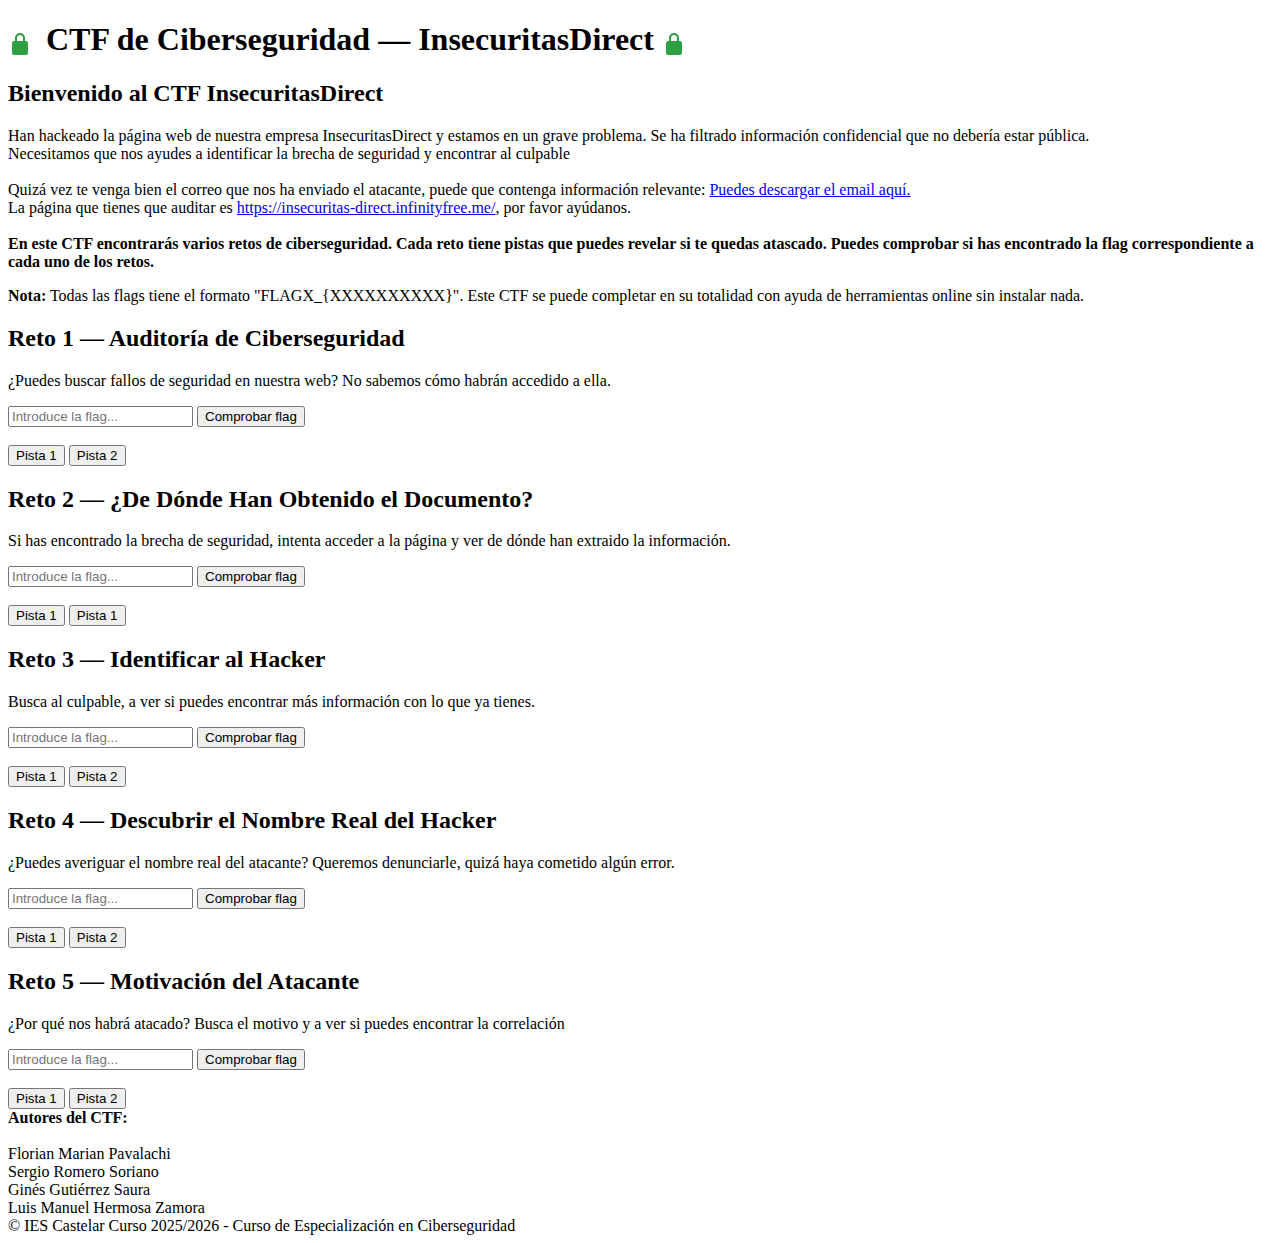
<file: reto5/index.html>
<!DOCTYPE html>
<html lang="es">
	<head>
		<meta charset="UTF-8">
		<title>CTF InsecuritasDirect - IES Castelar Curso 2025/2026 Ciberseguridad</title>
		<link rel="icon" href="iescastelar_logo.png" type="image/x-icon">
		<link rel="stylesheet" href="styles.css">
	</head>

	<body>
		<div class="container">
			<h1>
				<svg xmlns="http://www.w3.org/2000/svg" width="24" height="24" fill="#2ea043" viewBox="0 0 24 24" style="vertical-align: middle; margin-right:6px;">
					<path d="M12 2C9.243 2 7 4.243 7 7v3H6c-1.103 0-2 .897-2 2v10c0 1.103.897 2 2 2h12c1.103 0 2-.897 2-2V12c0-1.103-.897-2-2-2h-1V7c0-2.757-2.243-5-5-5zm-3 8V7c0-1.654 1.346-3 3-3s3 1.346 3 3v3h-6z"/>
				</svg>
				CTF de Ciberseguridad — InsecuritasDirect
				
				<svg xmlns="http://www.w3.org/2000/svg" width="24" height="24" fill="#2ea043" viewBox="0 0 24 24" style="vertical-align: middle; margin-right:6px;">
					<path d="M12 2C9.243 2 7 4.243 7 7v3H6c-1.103 0-2 .897-2 2v10c0 1.103.897 2 2 2h12c1.103 0 2-.897 2-2V12c0-1.103-.897-2-2-2h-1V7c0-2.757-2.243-5-5-5zm-3 8V7c0-1.654 1.346-3 3-3s3 1.346 3 3v3h-6z"/>
				</svg>
			</h1>
			
			<div class="intro-box">
				<h2>Bienvenido al CTF InsecuritasDirect</h2>
				<p>
					Han hackeado la página web de nuestra empresa InsecuritasDirect y estamos en un grave problema. Se ha filtrado información confidencial que no debería estar pública.<br/>
					Necesitamos que nos ayudes a identificar la brecha de seguridad y encontrar al culpable<br/><br/>
					Quizá vez te venga bien el correo que nos ha enviado el atacante, puede que contenga información relevante: <a href="recursos/email_InsecuritasDirect.pdf" target="_blank">Puedes descargar el email aquí.</a><br/>
					La página que tienes que auditar es <a href="https://insecuritas-direct.infinityfree.me/" target="_blank">https://insecuritas-direct.infinityfree.me/</a>, por favor ayúdanos.
					
					<br/><br/>
					
					<strong>
						En este CTF encontrarás varios retos de ciberseguridad. 
						Cada reto tiene pistas que puedes revelar si te quedas atascado. 
						Puedes comprobar si has encontrado la flag correspondiente a cada uno de los retos.
					</strong>
				</p>
				<div class="note-box">
					<strong>Nota:</strong> Todas las flags tiene el formato "FLAGX_{XXXXXXXXXX}". Este CTF se puede completar en su totalidad con ayuda de herramientas online sin instalar nada.
				</div>
			</div>


			
			<div class="challenge">
				<h2>Reto 1 — Auditoría de Ciberseguridad</h2>
				<p>¿Puedes buscar fallos de seguridad en nuestra web? No sabemos cómo habrán accedido a ella.</p>
				
				<div class="flag-box">
					<input type="text" class="flag-input" placeholder="Introduce la flag..." data-flag="FLAG1_{SeTeVe_L4_P4SS}">
					<button class="flag-btn">Comprobar flag</button>
					<span class="flag-result"></span>
				</div><br/>

				<button class="hint-btn" data-target="r1-h1">Pista 1</button>
				<button class="hint-btn" data-target="r1-h2">Pista 2</button>
				<div id="r1-h1" class="hint" hidden>
					Busca en la página web, tal vez encuentres algo.
				</div>
				<div id="r1-h2" class="hint" hidden>
					Hay que tener cuidado con las fotografías que se suben a internet, pueden contener información confidencial.
				</div>
				
			</div>



			<div class="challenge">
				<h2>Reto 2 — ¿De Dónde Han Obtenido el Documento?</h2>
				<p>Si has encontrado la brecha de seguridad, intenta acceder a la página y ver de dónde han extraido la información.</p>
				
				<div class="flag-box">
					<input type="text" class="flag-input" placeholder="Introduce la flag..." data-flag="FLAG2_{D0cum3nt0_F1Ltr3d0}">
					<button class="flag-btn">Comprobar flag</button>
					<span class="flag-result"></span>
				</div><br/>
				
				<button class="hint-btn" data-target="r2-h1">Pista 1</button>
				<button class="hint-btn" data-target="r2-h2">Pista 1</button>
				<div id="r2-h1" class="hint" hidden>
					Utiliza la contraseña del reto anterior.
				</div>
				<div id="r2-h2" class="hint" hidden>
					El nombre de usuario lo puedes encontrar en la página también.
				</div>
				
				
			
			</div>
			
			<div class="challenge">
				<h2>Reto 3 — Identificar al Hacker</h2>
				<p>Busca al culpable, a ver si puedes encontrar más información con lo que ya tienes.</p>
				
				<div class="flag-box">
					<input type="text" class="flag-input" placeholder="Introduce la flag..." data-flag="FLAG3_{tr4fic4nt3_d3_but4n0}">
					<button class="flag-btn">Comprobar flag</button>
					<span class="flag-result"></span>
				</div><br/>
				
				<button class="hint-btn" data-target="r3-h1">Pista 1</button>
				<button class="hint-btn" data-target="r3-h2">Pista 2</button>
				<div id="r3-h1" class="hint" hidden>
					Los metadatos de un archivo pueden proporcionar información relevante.
				</div>
				<div id="r3-h2" class="hint" hidden>
					¿Quizá el email que nos enviaron contenga más información?
				</div>
			</div>
			
			
			
			<div class="challenge">
				<h2>Reto 4 — Descubrir el Nombre Real del Hacker</h2>
				<p>¿Puedes averiguar el nombre real del atacante? Queremos denunciarle, quizá haya cometido algún error.</p>

				<div class="flag-box">
					<input type="text" class="flag-input" placeholder="Introduce la flag..." data-flag="FLAG4_{jose_rodriguez_martin}">
					<button class="flag-btn">Comprobar flag</button>
					<span class="flag-result"></span>
				</div><br/>
				
				<button class="hint-btn" data-target="r4-h1">Pista 1</button>
				<button class="hint-btn" data-target="r4-h2">Pista 2</button>
				<div id="r4-h1" class="hint" hidden>
					Busca en los archivos subidos por el atacante, tal vez ha ocultado el mensaje...
				</div>
				<div id="r4-h2" class="hint" hidden>
					El hacker mencionó que estaba aprendiendo diferentes técnicas de ciberseguridad, prueba con esteganografía en algún archivo. <a href=https://stylesuxx.github.io/steganography/ target=_blank>https://stylesuxx.github.io/steganography/</a>
				</div>
				
			</div>
			
			
			
			<div class="challenge">
				<h2>Reto 5 — Motivación del Atacante</h2>
				<p>¿Por qué nos habrá atacado? Busca el motivo y a ver si puedes encontrar la correlación</p>
				
				<div class="flag-box">
					<input type="text" class="flag-input" placeholder="Introduce la flag..." data-flag="FLAG5_{D3SP3D1D0}">
					<button class="flag-btn">Comprobar flag</button>
					<span class="flag-result"></span>
				</div><br/>
				
				<button class="hint-btn" data-target="r5-h1">Pista 1</button>
				<button class="hint-btn" data-target="r5-h2">Pista 2</button>
				<div id="r5-h1" class="hint" hidden>
					¿Has encontrado el archivo oculto? Que texto más raro...
				</div>
				<div id="r5-h2" class="hint" hidden>
					¿Tal vez esté cifrado?
				</div>
			</div>
			
			<div class="authors-box">
				<strong>Autores del CTF:</strong><br/><br/>
				Florian Marian Pavalachi<br/>
				Sergio Romero Soriano<br/>
				Ginés Gutiérrez Saura<br/>
				Luis Manuel Hermosa Zamora
			</div>
			
			<footer>
				&copy; IES Castelar Curso 2025/2026 - Curso de Especialización en Ciberseguridad
			</footer>
		</div>
		
		
		
		<script>
			// Botones
			document.querySelectorAll(".hint-btn").forEach(btn => {
				btn.addEventListener("click", () => {
					const challenge = btn.closest(".challenge");
					const target = document.getElementById(btn.dataset.target);
					
					const wasOpen = !target.hasAttribute("hidden")
					
					// Cerrar todas las pistas del reto
					challenge.querySelectorAll(".hint").forEach(hint => {
						hint.setAttribute("hidden", "");
					});

					// Si no estaba abierta, la abrimos
					if (!wasOpen) {
						target.hidden = false;
					}
				});
			});
			
			// FLAG
			
			document.querySelectorAll(".flag-btn").forEach(btn => {
				btn.addEventListener("click", () => {
					const challenge = btn.closest(".challenge");
					const input = challenge.querySelector(".flag-input");
					const result = challenge.querySelector(".flag-result");

					const correctFlag = input.dataset.flag;
					const userFlag = input.value.trim();

					input.classList.remove("correct", "wrong");

					if (userFlag === correctFlag) {
						input.classList.add("correct");
						input.disabled = true;
						btn.disabled = true;
						result.textContent = "✅ Flag correcta";
						result.style.color = "#2ea043";
					} else {
						input.classList.add("wrong");
						result.textContent = "❌ Flag incorrecta";
						result.style.color = "#f87171";
						setTimeout(() => input.classList.remove("wrong"), 1000);
					}
				});
			});
		</script>

	</body>
</html>
</file>
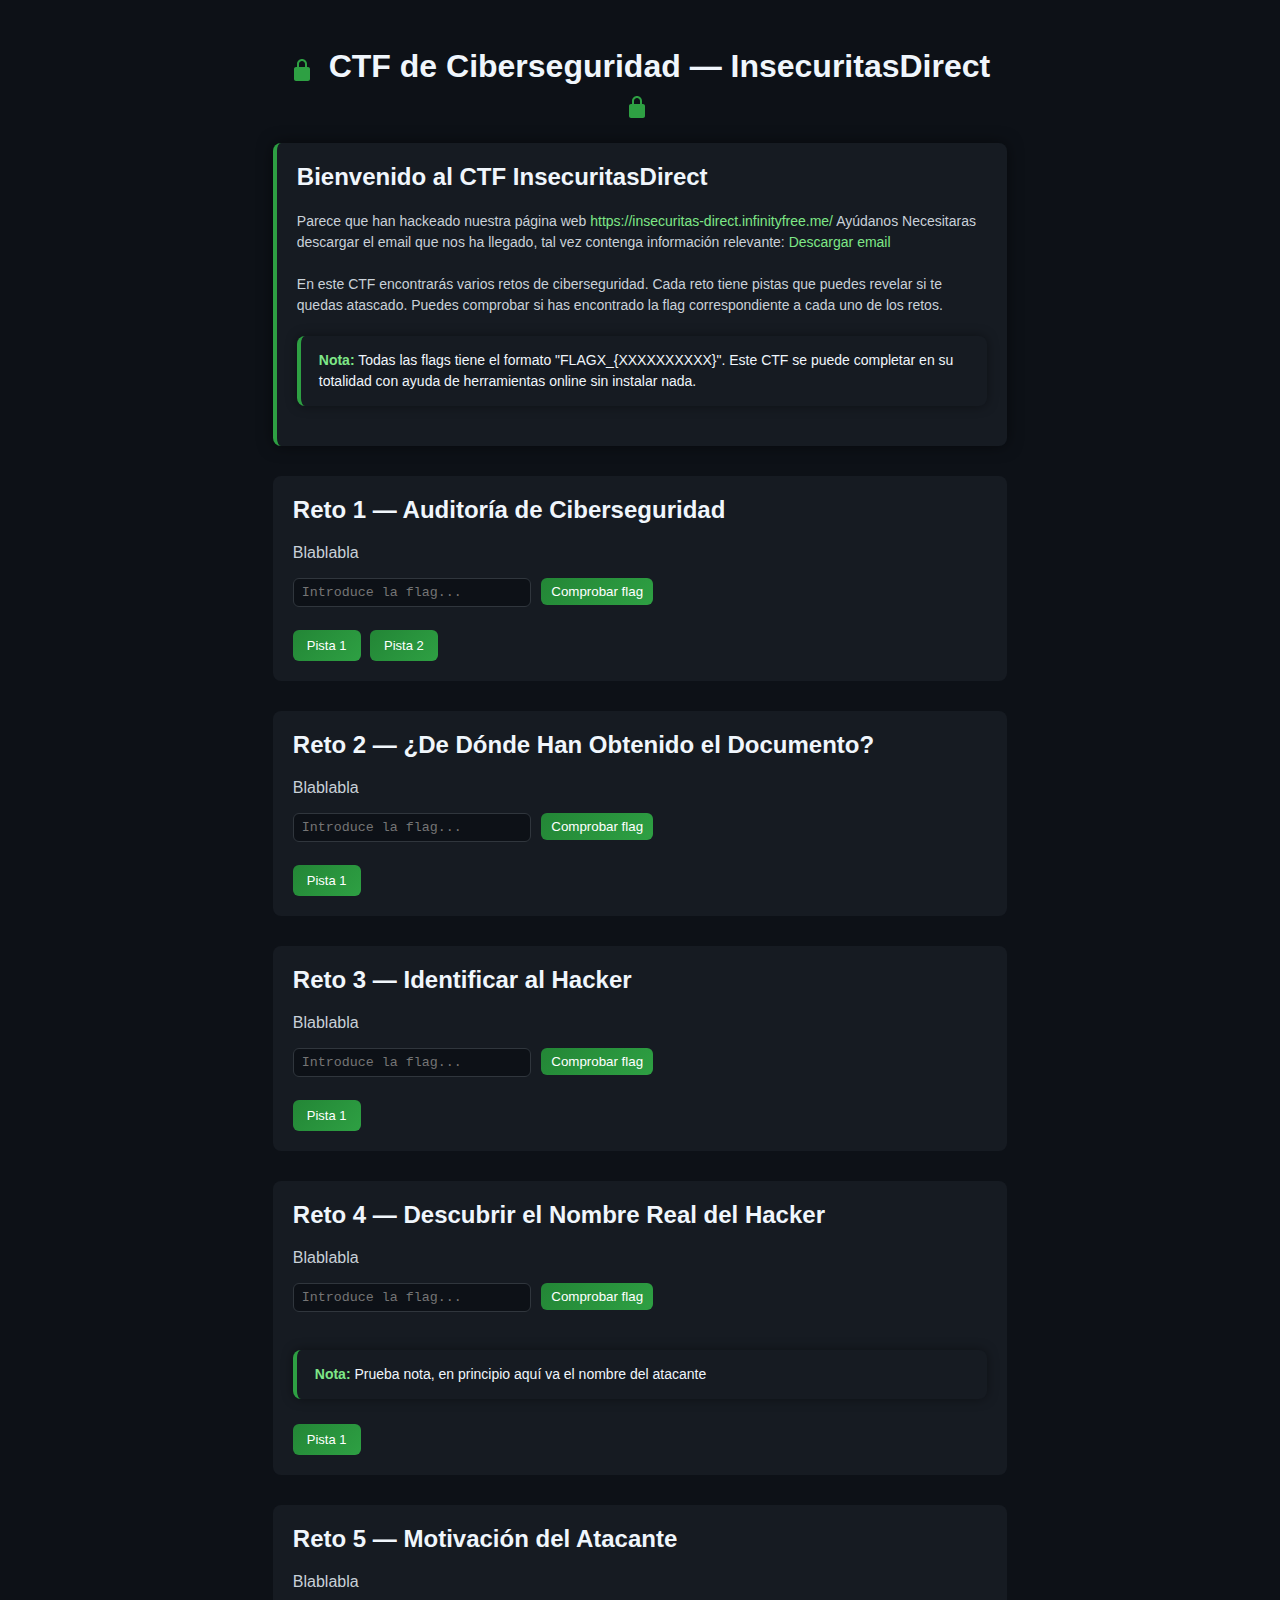
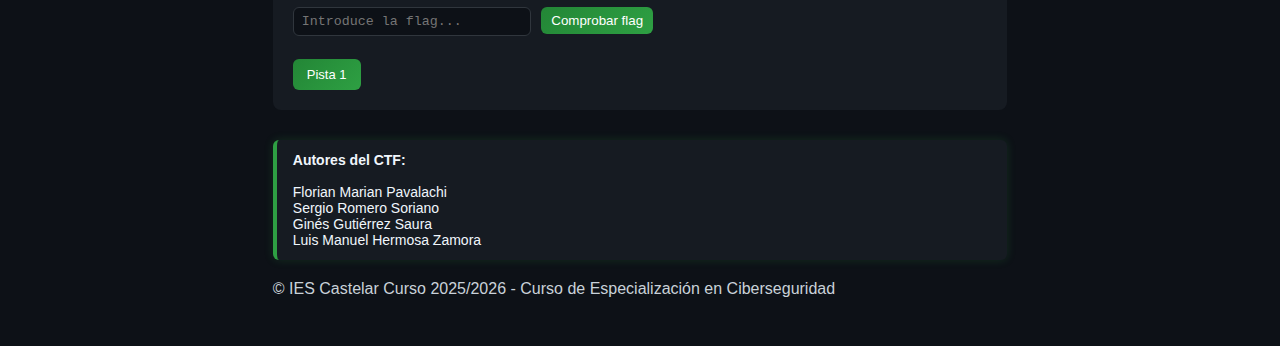
<file: ctf/reto5/index.html>
<!DOCTYPE html>
<html lang="es">
	<head>
		<meta charset="UTF-8">
		<title>CTF InsecuritasDirect - IES Castelar Curso 2025/2026 Ciberseguridad</title>
		<link rel="icon" href="iescastelar_logo.png" type="image/x-icon">
		<link rel="stylesheet" href="styles.css">
	</head>

	<body>
		<div class="container">
			<h1>
				<svg xmlns="http://www.w3.org/2000/svg" width="24" height="24" fill="#2ea043" viewBox="0 0 24 24" style="vertical-align: middle; margin-right:6px;">
					<path d="M12 2C9.243 2 7 4.243 7 7v3H6c-1.103 0-2 .897-2 2v10c0 1.103.897 2 2 2h12c1.103 0 2-.897 2-2V12c0-1.103-.897-2-2-2h-1V7c0-2.757-2.243-5-5-5zm-3 8V7c0-1.654 1.346-3 3-3s3 1.346 3 3v3h-6z"/>
				</svg>
				CTF de Ciberseguridad — InsecuritasDirect
				
				<svg xmlns="http://www.w3.org/2000/svg" width="24" height="24" fill="#2ea043" viewBox="0 0 24 24" style="vertical-align: middle; margin-right:6px;">
					<path d="M12 2C9.243 2 7 4.243 7 7v3H6c-1.103 0-2 .897-2 2v10c0 1.103.897 2 2 2h12c1.103 0 2-.897 2-2V12c0-1.103-.897-2-2-2h-1V7c0-2.757-2.243-5-5-5zm-3 8V7c0-1.654 1.346-3 3-3s3 1.346 3 3v3h-6z"/>
				</svg>
			</h1>
			
			<div class="intro-box">
				<h2>Bienvenido al CTF InsecuritasDirect</h2>
				<p>
					Parece que han hackeado nuestra página web <a href="https://insecuritas-direct.infinityfree.me/" target="_blank">https://insecuritas-direct.infinityfree.me/</a> Ayúdanos
					Necesitaras descargar el email que nos ha llegado, tal vez contenga información relevante: <a href="recursos/email_InsecuritasDirect.pdf" target="_blank">Descargar email</a>
					
					<br/><br/>
					
					En este CTF encontrarás varios retos de ciberseguridad. 
					Cada reto tiene pistas que puedes revelar si te quedas atascado. 
					Puedes comprobar si has encontrado la flag correspondiente a cada uno de los retos.
				</p>
				<div class="note-box">
					<strong>Nota:</strong> Todas las flags tiene el formato "FLAGX_{XXXXXXXXXX}". Este CTF se puede completar en su totalidad con ayuda de herramientas online sin instalar nada.
				</div>
			</div>


			
			<div class="challenge">
				<h2>Reto 1 — Auditoría de Ciberseguridad</h2>
				<p>Blablabla</p>
				
				<div class="flag-box">
					<input type="text" class="flag-input" placeholder="Introduce la flag..." data-flag="FLAG1_{SeTeVe_L4_P4SS}">
					<button class="flag-btn">Comprobar flag</button>
					<span class="flag-result"></span>
				</div><br/>

				<button class="hint-btn" data-target="r1-h1">Pista 1</button>
				<button class="hint-btn" data-target="r1-h2">Pista 2</button>
				<div id="r1-h1" class="hint" hidden>
					Texto de la pista 1.
				</div>
				<div id="r1-h2" class="hint" hidden>
					Texto de la pista 2.
				</div>
				
			</div>



			<div class="challenge">
				<h2>Reto 2 — ¿De Dónde Han Obtenido el Documento?</h2>
				<p>Blablabla</p>
				
				<div class="flag-box">
					<input type="text" class="flag-input" placeholder="Introduce la flag..." data-flag="FLAG2_{D0cum3nt0_F1Ltr3d0}">
					<button class="flag-btn">Comprobar flag</button>
					<span class="flag-result"></span>
				</div><br/>
				
				<button class="hint-btn" data-target="r2-h1">Pista 1</button>
				<div id="r2-h1" class="hint" hidden>
					Texto de la pista.
				</div>
				
				
			
			</div>
			
			<div class="challenge">
				<h2>Reto 3 — Identificar al Hacker</h2>
				<p>Blablabla</p>
				
				<div class="flag-box">
					<input type="text" class="flag-input" placeholder="Introduce la flag..." data-flag="FLAG3_{tr4fic4nt3_d3_but4n0}">
					<button class="flag-btn">Comprobar flag</button>
					<span class="flag-result"></span>
				</div><br/>
				
				<button class="hint-btn" data-target="r3-h1">Pista 1</button>
				<div id="r3-h1" class="hint" hidden>
					Texto de la pista.
				</div>
			</div>
			
			
			
			<div class="challenge">
				<h2>Reto 4 — Descubrir el Nombre Real del Hacker</h2>
				<p>Blablabla</p>

				<div class="flag-box">
					<input type="text" class="flag-input" placeholder="Introduce la flag..." data-flag="FLAG4_{jose_rodriguez_martin}">
					<button class="flag-btn">Comprobar flag</button>
					<span class="flag-result"></span>
				</div><br/>
				
				<div class="note-box">
					<strong>Nota:</strong> Prueba nota, en principio aquí va el nombre del atacante
				</div>
				
				<button class="hint-btn" data-target="r4-h1">Pista 1</button>
				<div id="r4-h1" class="hint" hidden>
					Texto de la pista.
				</div>
				
			</div>
			
			
			
			<div class="challenge">
				<h2>Reto 5 — Motivación del Atacante</h2>
				<p>Blablabla</p>
				
				<div class="flag-box">
					<input type="text" class="flag-input" placeholder="Introduce la flag..." data-flag="FLAG5_{13_10_2025}">
					<button class="flag-btn">Comprobar flag</button>
					<span class="flag-result"></span>
				</div><br/>
				
				<button class="hint-btn" data-target="r5-h1">Pista 1</button>
				<div id="r5-h1" class="hint" hidden>
					Texto de la pista.
				</div>
			</div>
			
			<div class="authors-box">
				<strong>Autores del CTF:</strong><br/><br/>
				Florian Marian Pavalachi<br/>
				Sergio Romero Soriano<br/>
				Ginés Gutiérrez Saura<br/>
				Luis Manuel Hermosa Zamora
			</div>
			
			<footer>
				&copy; IES Castelar Curso 2025/2026 - Curso de Especialización en Ciberseguridad
			</footer>
		</div>
		
		
		
		<script>
			// Botones
			document.querySelectorAll(".hint-btn").forEach(btn => {
				btn.addEventListener("click", () => {
					const challenge = btn.closest(".challenge");
					const target = document.getElementById(btn.dataset.target);
					
					const wasOpen = !target.hasAttribute("hidden")
					
					// Cerrar todas las pistas del reto
					challenge.querySelectorAll(".hint").forEach(hint => {
						hint.setAttribute("hidden", "");
					});

					// Si no estaba abierta, la abrimos
					if (!wasOpen) {
						target.hidden = false;
					}
				});
			});
			
			// FLAG
			
			document.querySelectorAll(".flag-btn").forEach(btn => {
				btn.addEventListener("click", () => {
					const challenge = btn.closest(".challenge");
					const input = challenge.querySelector(".flag-input");
					const result = challenge.querySelector(".flag-result");

					const correctFlag = input.dataset.flag;
					const userFlag = input.value.trim();

					input.classList.remove("correct", "wrong");

					if (userFlag === correctFlag) {
						input.classList.add("correct");
						input.disabled = true;
						btn.disabled = true;
						result.textContent = "✅ Flag correcta";
						result.style.color = "#2ea043";
					} else {
						input.classList.add("wrong");
						result.textContent = "❌ Flag incorrecta";
						result.style.color = "#f87171";
						setTimeout(() => input.classList.remove("wrong"), 1000);
					}
				});
			});
		</script>

	</body>
</html>
</file>
<file: reto5/styles.css>
  �I     �E�      h�4      Z$     �I     �E�      h�4      Z$     �I     �E�      h�4      Z$     �I     �E�      h�4      Z$     ������]��(!�?�+WF�U�Y��$Y�X�lx�|     ~*I$�bp瑻�;��Ód͓%�LU��KDDļ��w���~B�?wW�~�d�     ���I���w�g��ۓeYUI�u�%��ݑ��-���'��     @)�m���w�_�����YVU"�^JȦ�;R��oI�wF����-��qG>���eU%r�GS�_��l;���R���P�,Y\k���������{O��Z[ۤ<T��>r�{>3   `b+J�`瑻�۳	��Ƒ���+s7ݖ�޺+'�xo��y����~|�����b�d��ل�<r7�v,Y\k���x�7�}���J��ll����y9���Q=^���Ҳ��     <*�D�?�#��7r��+�ە�r@���e�d�'���o�<�Akk�������5��l��=)""��e55�28t~ԏ]����u�ד0    �1fԓ;�ܕ'�dI�0P���|��D�U�ȓO��G�f�8P	���bRSS����=�Y�����h�    l�><�����yrd��:���͚'K�����l��{�
�l����S�0��Y��VD$i=�L)UH$�,"#%��
���i����ۙ�o�0�����dqmRU���v{;S��ƥ���������c�Sc�3���u��M_�k���ه�8ߣ��ϝǶ�G�q����Y)j;�p�\�~�U6�o
1T��7��S�~���>g_g�,�v�~W���������    w��48��]y��OJ��(����晪9�iv�wvv��dU_����~:o�����Uy�"i]�4�������n���b28t^֬mH{|����D��4M��A�{�9}괵O�'���H	�T���d��Í
���l��g��tvl�&��0�nyX֯k��}��m�rՊ�c��-[�&gcSD"�會�/�d��\ٱ=���T�������I�����tcSDꖇs~/[�l���}Iǎ�z\�Q}.j�����=�b��Y�mc��F����m���tu�K9nW�>1#�w   �=��4�"b�I�'=�Jmc�.��+�m{��i1���*�qNT���/����4M+!�ll��i�9ݱu;��C����d�f�P�5kR�m��rJ�#�f�|�1^xI�Hٿzo�@2߾4#�=;w�!""}}�I�uﯥes�{���X�G{,����u�'�;�T�fm�����t}^SS�үj]�<--�s>��;v,֣MD8�<�sf�7�4Mk�j[��뵟_,�#+W����   O��臾�~����y�X�G66E���\�B{��yǲz�B�7�a6܎_SS�U�C'���ޢ�E"r��*(�O�I<�+�iʦM/�����?ey>}���U ���ύ:�3a�8�о�\UU��z���ٯj�ի�OYw��ɒLt}���{�T�u�=gjj�%��-[�J��N1M�J��̣!"IɊ\�e   `���+g���b�.�E�}������y9!���?���K�*Xt��* ��*(��h?�q�����_��(�����	�r��X�pA�����t�ϫ%�k3ѝ��vꑜv�&�2��n�H�ٚo�ܾ;"#U?����ٽ�ݚ3�9o�J�uu��]]�$�gRN    �^i���I�n���+��pj�w����춯����\ Ŗ.�*451��$�Cwʷ�!��z�yt%���<T!u��I�x�
ɗ��οB+DR'���Y5��h�+    ������J�������,��pj����򱒬�U������Gg�����]�L��%?�M��'K�{�䂅�>N�! ��51���e3af&^*�S���}^��sg��!�ҝ��*x��Iwά_�(�aX�Q:�a�"�C5    �7�I�OO���ݕ�}	y��D^a��m_a�<RV"���������욻fm�����K���zk~���F��aҽ�@�r]�Cݹu�nI'�`N=qBQ�W6�T������4�[Y|>��U�8K�ݒ'��)���v;?�L�O�t�:v�aٞ3{;%�M�^��=��5�C��    �)�D��z����;""��e�<%^a�|w�H�^�����ޓv��n�f_���
��w�s�uO(45#�=���{%iN	.U��Jֲ۫����I'dڃ4��55ղ�)���x�7m"A�^DF����?�`�ޏ��m9O(ro>{�����8�����:�I��v�����)�ϧ��-�G.:���'�|n�9g"�f	�����4l������K,�c}.    �+J�`�ӓ�+sK�[;�%�n�"���$k�C��I�����T��[;��W�d]e`w⽣�n�H�Y�CI�;���«����Q��TSSm=�^�ny����u�lٚ�X���bb�f���9ZZ6��_��pڒ�j:�Ծ�P�TU�Ky����Tm<}�t^s�}��Mڧ��--��J�ަM/�|G|�چ��nٲU��k�6��?�
�� �~�
</file>
<file: ctf/reto5/styles.css>
body {
	font-family: Arial, sans-serif;
	background: #0d1117;
	color: #c9d1d9;
	display: flex;
	justify-content: center;
	padding: 40px 20px;
}

.container {
	max-width: 60%;
	width: 100%;
}

h1 {
	text-align: center;
}

h1, h2 {
	color: #f0f6fc;
	margin-top: 0;
}

.intro-box {
	background: #161b22;
	border-left: 4px solid #2ea043;
	border-radius: 8px;
	padding: 20px;
	margin-bottom: 30px;
	box-shadow: 0 0 15px rgba(0,0,0,0.5);
}

.intro-box p {
	font-size: 14px;
	line-height: 1.5;
	color: #c9d1d9;
}

.note-box {
	background: #161b22;
	color: #f0f6fc;
	border-left: 4px solid #2ea043;
	border-radius: 8px;
	padding: 14px 18px;
	margin: 20px 0;
	font-size: 14px;
	line-height: 1.5;
	box-shadow: 0 0 12px rgba(0,0,0,0.4);
}

.note-box strong {
	color: #7ee787;
}

.challenge {
	margin-bottom: 30px;
	padding: 20px;
	background: #161b22;
	border-radius: 8px;
}

.hint-btn {
	background: linear-gradient(135deg, #238636, #2ea043);
	color: white;
	border: none;
	padding: 8px 14px;
	margin: 5px 5px 0 0;
	border-radius: 6px;
	cursor: pointer;
	font-size: 13px;
}

.hint-btn:hover {
	box-shadow: 0 0 8px rgba(46,160,67,0.6);
}

.hint {
	margin-top: 12px;
	padding: 12px;
	background: #0d1117;
	border-left: 4px solid #2ea043;
	border-radius: 4px;
	font-size: 14px;
}

a {
  color: #7ee787;
  text-decoration: none;
  transition: color 0.2s, text-shadow 0.2s;
}

a:hover {
  color: #b7f5c3;
  text-decoration: underline;
  text-shadow: 0 0 6px #2ea043;
  cursor: pointer;
}

a:active {
  color: #2ea043;
  text-shadow: 0 0 4px #2ea043;
}

.flag-box {
	margin-top: 15px;
}

.flag-input {
	width: 220px;
	padding: 6px 8px;
	background: #0d1117;
	border: 1px solid #30363d;
	border-radius: 6px;
	color: #c9d1d9;
	font-family: monospace;
	transition: background 0.2s, border-color 0.2s;
}

.flag-input.correct {
	background: #238636;
	border-color: #2ea043;
	color: #ffffff;
}

.flag-input.wrong {
	background: #7f1d1d;
	border-color: #f87171;
	color: #ffffff;
}

.flag-btn {
	margin-left: 6px;
	padding: 6px 10px;
	background: linear-gradient(135deg, #238636, #2ea043);
	border: none;
	border-radius: 6px;
	color: white;
	cursor: pointer;
	transition: box-shadow 0.2s, transform 0.1s;
}

.flag-btn:hover {
	box-shadow: 0 0 8px rgba(46,160,67,0.6);
	transform: translateY(-1px);
}

.authors-box {
  background: #161b22;
  border-left: 4px solid #2ea043;
  border-radius: 6px;
  padding: 12px 16px;
  margin: 20px 0;
  color: #f0f6fc;
  font-size: 14px;
  box-shadow: 0 0 10px rgba(46,160,67,0.2);
}
</file>
